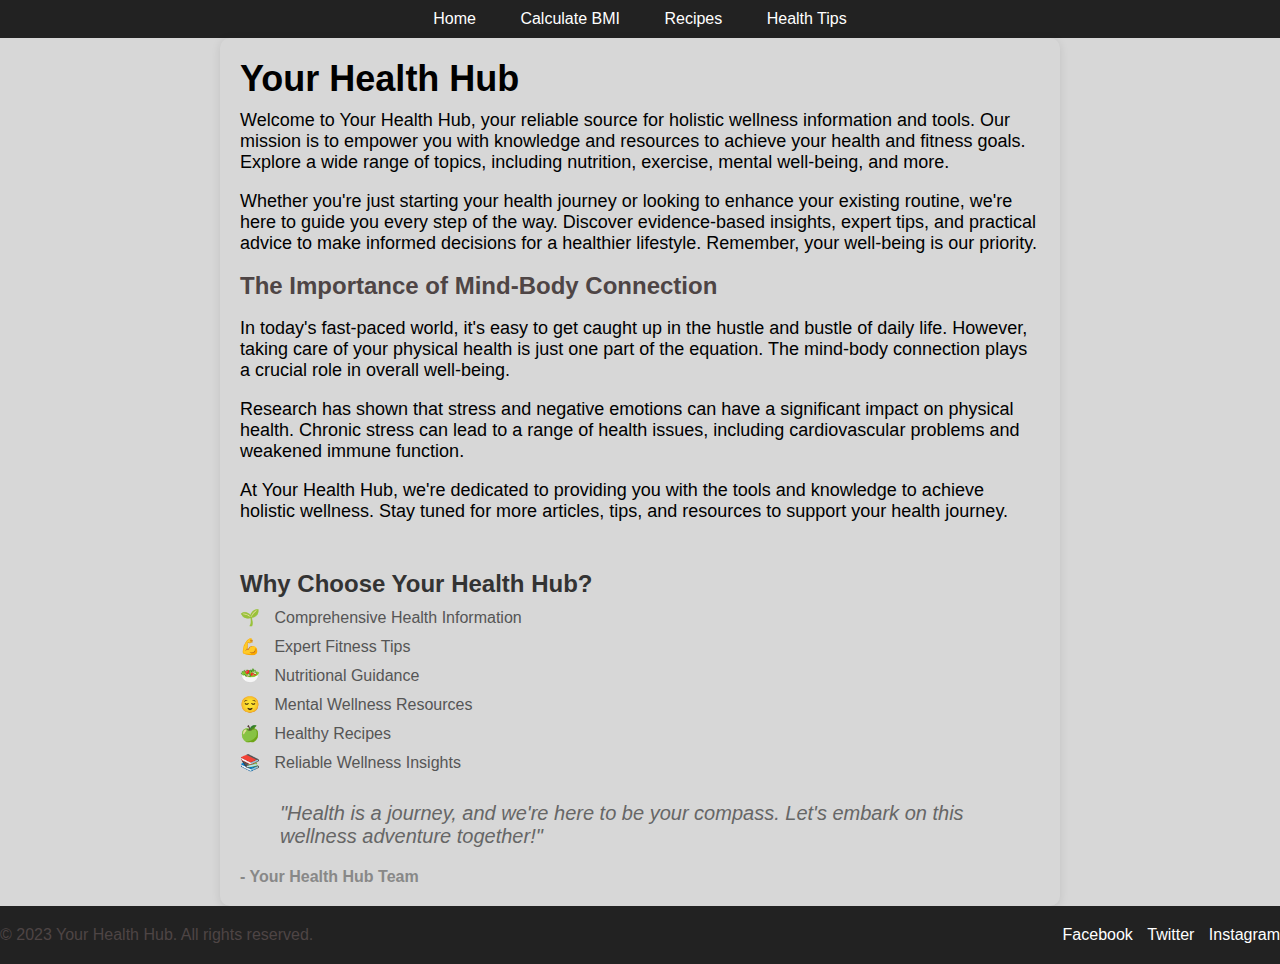
<file: index.html>
<!DOCTYPE html>
<html lang="en">
  <head>
    <meta charset="UTF-8" />
    <meta name="viewport" content="width=device-width, initial-scale=1.0" />
    <link rel="stylesheet" href="styles.css" media="screen" />
    <title>Your Health Hub</title>
  </head>
  <body>
    <script>

        // Fetches the nav bar and the footer from the static.html
      fetch("static.html")
        .then((response) => response.text())
        .then((data) => {
          const parser = new DOMParser();
          const doc = parser.parseFromString(data, "text/html");
          const header = doc.querySelector("header");
          const footer = doc.querySelector("footer");

          document.body.insertBefore(header, document.body.firstChild);
          document.body.appendChild(footer);
        })
        .catch((error) =>
          console.error("Error loading navigation and footer:", error)
        );
    </script>

    <main>
      <div id="content-placeholder">

        <div class="container">
          <div class="blog-post">
            <!-- Opening paragraph for the website with a brief description -->
            <h1 class="heading-index">Your Health Hub</h1>
            <p class="index-para">
              Welcome to Your Health Hub, your reliable source for holistic
              wellness information and tools. Our mission is to empower you with
              knowledge and resources to achieve your health and fitness goals.
              Explore a wide range of topics, including nutrition, exercise,
              mental well-being, and more.</p> <br>
            <p class = "index-para" >Whether you're just starting your
              health journey or looking to enhance your existing routine, we're
              here to guide you every step of the way. Discover evidence-based
              insights, expert tips, and practical advice to make informed
              decisions for a healthier lifestyle. Remember, your well-being is
              our priority.
            </p>
           <!-- Main content div -->
            <div class="blog-content">
             <br> <h2 >
                The Importance of Mind-Body Connection
              </h2><br>
              <p class="index-para">
                In today's fast-paced world, it's easy to get caught up in the
                hustle and bustle of daily life. However, taking care of your
                physical health is just one part of the equation. The mind-body
                connection plays a crucial role in overall well-being.
              </p><br>
              <p class="index-para">
                Research has shown that stress and negative emotions can have a
                significant impact on physical health. Chronic stress can lead
                to a range of health issues, including cardiovascular problems
                and weakened immune function.
              </p><br>
            
              <p class="index-para">
                At Your Health Hub, we're dedicated to providing you with the
                tools and knowledge to achieve holistic wellness. Stay tuned for
                more articles, tips, and resources to support your health
                journey.
              </p><br>
            </div>

            <!-- Benefits div -->
            <div class="benefits-section">
              <h2>Why Choose Your Health Hub?</h2>
              <ul>
                <li>
                  <span class="icon">🌱</span> Comprehensive Health Information
                </li>
                <li><span class="icon">💪</span> Expert Fitness Tips</li>
                <li><span class="icon">🥗</span> Nutritional Guidance</li>
                <li><span class="icon">😌</span> Mental Wellness Resources</li>
                <li><span class="icon">🍏</span> Healthy Recipes</li>
                <li><span class="icon">📚</span> Reliable Wellness Insights</li>
              </ul>
            </div>
            <!-- Ending -->
            <div class="quote-section">
              <blockquote>
                "Health is a journey, and we're here to be your compass. Let's
                embark on this wellness adventure together!"
              </blockquote>
              <p>- Your Health Hub Team</p>
            </div>
          </div>
        </div>
      </div>
    </main>

    <script src="script.js"></script>
  </body>
</html>
</file>
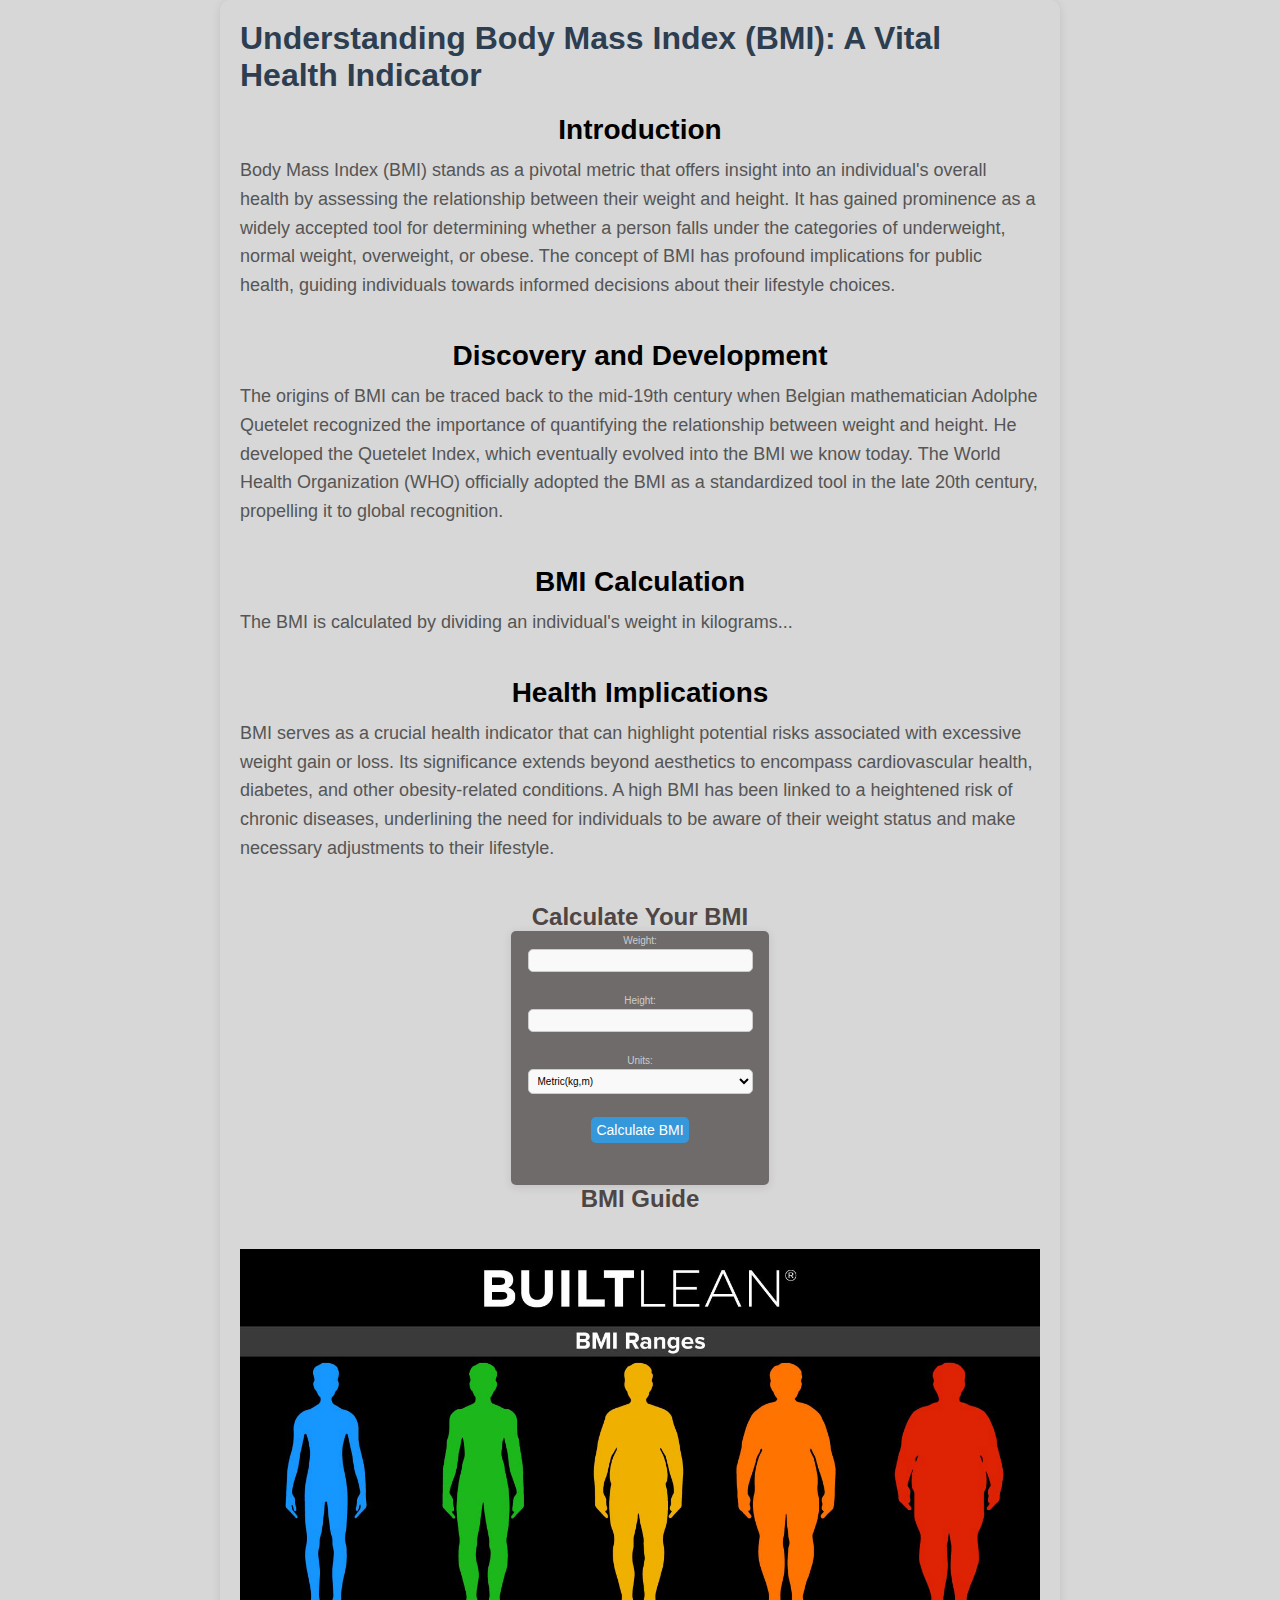
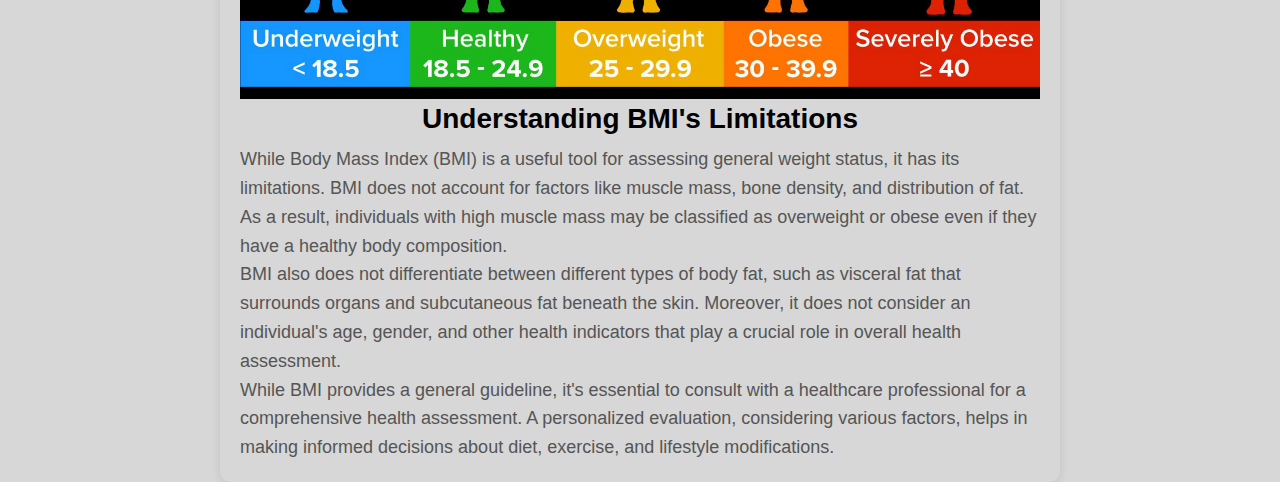
<file: bmi.html>
<!DOCTYPE html>
<html lang="en">
<head>
    <meta charset="UTF-8">
    <meta name="viewport" content="width=device-width, initial-scale=1.0">
    <link rel="stylesheet" type="text/css" href="styles.css">
    <title>Your Health Hub - BMI Calculator</title>
</head>
<body>
    <div class="container">
        <!-- Info Section -->
        <section id="info">
            <h1 class="essay-heading">Understanding Body Mass Index (BMI): A Vital Health Indicator</h1>
            
            <!-- Introduction -->
            <section class="essay-section">
                <h2 class="section-heading">Introduction</h2>
                <p class = "bmi-para">Body Mass Index (BMI) stands as a pivotal metric that offers insight into an individual's overall health by assessing the relationship between their weight and height. It has gained prominence as a widely accepted tool for determining whether a person falls under the categories of underweight, normal weight, overweight, or obese. The concept of BMI has profound implications for public health, guiding individuals towards informed decisions about their lifestyle choices.</p>
            </section>
            
            <!-- Discovery and Development -->
            <section class="essay-section">
                <h2 class="section-heading">Discovery and Development</h2>
                <p class = "bmi-para">The origins of BMI can be traced back to the mid-19th century when Belgian mathematician Adolphe Quetelet recognized the importance of quantifying the relationship between weight and height. He developed the Quetelet Index, which eventually evolved into the BMI we know today. The World Health Organization (WHO) officially adopted the BMI as a standardized tool in the late 20th century, propelling it to global recognition.</p>
            </section>
            
            <!-- BMI Calculation -->
            <section class="essay-section">
                <h2 class="section-heading">BMI Calculation</h2>
                <p class="bmi-para">The BMI is calculated by dividing an individual's weight in kilograms...</p>
            </section>
            
            <!-- Health Implications -->
            <section class="essay-section">
                <h2 class="section-heading">Health Implications</h2>
                <p class = "bmi-para">BMI serves as a crucial health indicator that can highlight potential risks associated with excessive weight gain or loss. Its significance extends beyond aesthetics to encompass cardiovascular health, diabetes, and other obesity-related conditions. A high BMI has been linked to a heightened risk of chronic diseases, underlining the need for individuals to be aware of their weight status and make necessary adjustments to their lifestyle.</p>
            </section>
        </section>

        <!-- BMI Calculator Section -->
        <section id="bmi">
            <h2 style="text-align: center;">Calculate Your BMI</h2>
            <div class="bmi-content-box">
                <label for="weight" class="custom-label">Weight:</label>
                <input type="number" id="weight" step="0.01" class="custom-input"><br><br>
                
                <label for="height" class="custom-label">Height:</label>
                <input type="number" id="height" step="0.01" class="custom-input"><br><br>
                
                <label for="unit" class="custom-label">Units:</label>
                <select id="unit" class="custom-input">
                    <option value="metric">Metric(kg,m)</option>
                    <option value="imperial">Imperial(lbs,in)</option>
                </select><br><br>
                
                <button onclick="calculateBMI()" class="custom-button">Calculate BMI</button><br><br>
                <div id="result" class="custom-result"></div>
            </div>
            

        <!-- BMI Chart Section -->
        <section id="chart">
            <h2 style="text-align: center;">BMI Guide</h2><br><br>
            <div class="image-container">
                <img src="Bmi-chart.jpg" alt="Bmi Chart" class="responsive-image">
            </div>
        </section>

        <!-- Ending Section -->
        <section id="ending">
            <div>
                <h2 class="section-heading">Understanding BMI's Limitations</h2>
                <p class="bmi-para">While Body Mass Index (BMI) is a useful tool for assessing general weight status, it has its limitations. BMI does not account for factors like muscle mass, bone density, and distribution of fat. As a result, individuals with high muscle mass may be classified as overweight or obese even if they have a healthy body composition.</p>
                <p class="bmi-para">BMI also does not differentiate between different types of body fat, such as visceral fat that surrounds organs and subcutaneous fat beneath the skin. Moreover, it does not consider an individual's age, gender, and other health indicators that play a crucial role in overall health assessment.</p>
                <p class="bmi-para">While BMI provides a general guideline, it's essential to consult with a healthcare professional for a comprehensive health assessment. A personalized evaluation, considering various factors, helps in making informed decisions about diet, exercise, and lifestyle modifications.</p>
            </div>
        </section>
    </div>
    <script src="script.js"></script>
</body>
</html>
</file>
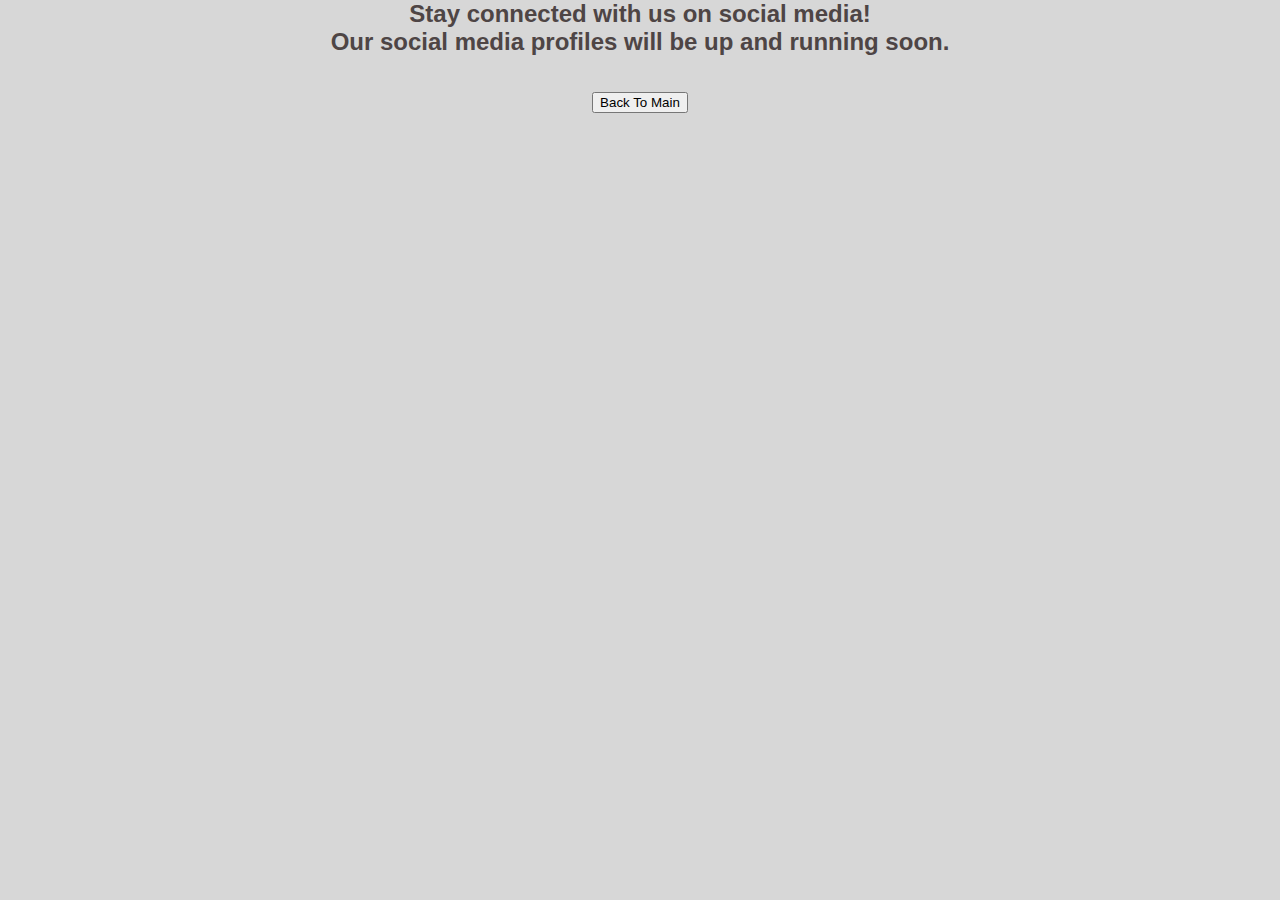
<file: Message.html>
<!DOCTYPE html>
<html lang="en">
  <head>
    <meta charset="UTF-8" />
    <meta name="viewport" content="width=device-width, initial-scale=1.0" />
    <link rel="stylesheet" href="styles.css" media="screen" />
    <title>Your Health Hub</title>
  </head>
  <body>

    <div  id="socialMediaMessage">
        <h2 style="text-align: center">Stay connected with us on social media!<br>Our social media profiles will be up and running soon.</h2> <br><br>

       <div class=" backtomain"><a href="index.html"><button>Back To Main</button></a></div>
    </div>
    
  </body></html>
</file>
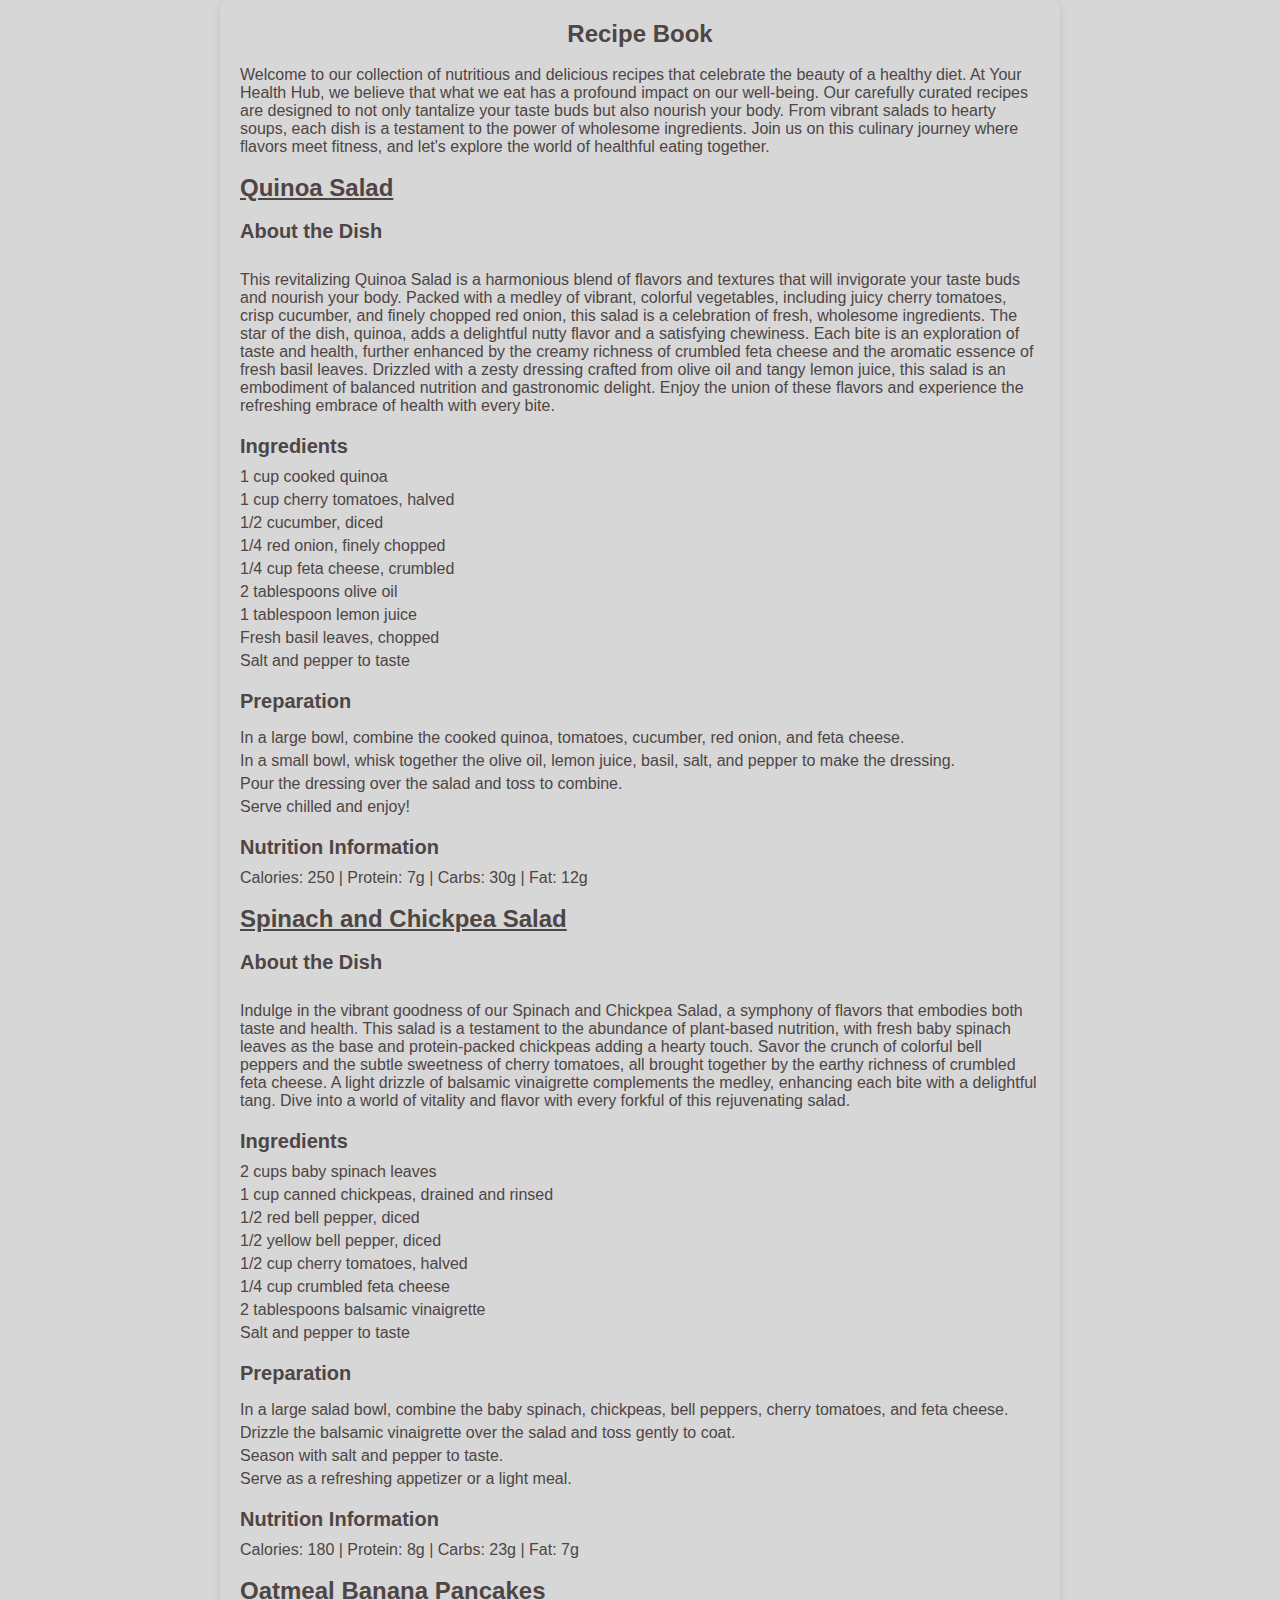
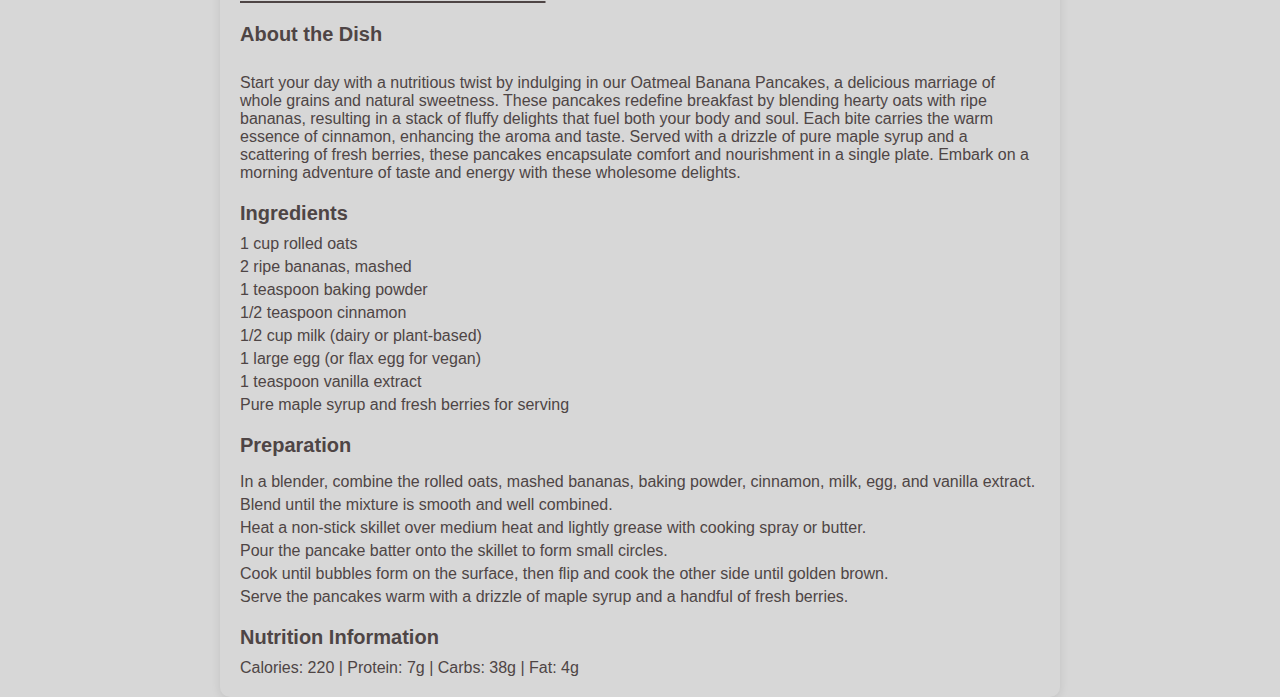
<file: recipes.html>
<!DOCTYPE html>
<html lang="en">
<head>
    <meta charset="UTF-8">
    <meta name="viewport" content="width=device-width, initial-scale=1.0">
    <link rel="stylesheet" type="text/css" href="styles.css">
    <title>Your Health Hub - Recipe</title>
</head>
<body>
    <section id="recipe">
        <div class="container">
            <h2 style="text-align: center;"> Recipe Book</h2><br>
            <p>Welcome to our collection of nutritious and delicious recipes that celebrate the beauty of a healthy diet. At Your Health Hub, we believe that what we eat has a profound impact on our well-being. Our carefully curated recipes are designed to not only tantalize your taste buds but also nourish your body. From vibrant salads to hearty soups, each dish is a testament to the power of wholesome ingredients. Join us on this culinary journey where flavors meet fitness, and let's explore the world of healthful eating together.
  </p><br>
            <h2 class="custom-h2" style="text-decoration: underline;">Quinoa Salad</h2><br>    
                    <h3 class="custom-h3">About the Dish</h3><br>
                    <p>This revitalizing Quinoa Salad is a harmonious blend of flavors and textures that will invigorate your taste buds and nourish your body. Packed with a medley of vibrant, colorful vegetables, including juicy cherry tomatoes, crisp cucumber, and finely chopped red onion, this salad is a celebration of fresh, wholesome ingredients. The star of the dish, quinoa, adds a delightful nutty flavor and a satisfying chewiness. Each bite is an exploration of taste and health, further enhanced by the creamy richness of crumbled feta cheese and the aromatic essence of fresh basil leaves. Drizzled with a zesty dressing crafted from olive oil and tangy lemon juice, this salad is an embodiment of balanced nutrition and gastronomic delight. Enjoy the union of these flavors and experience the refreshing embrace of health with every bite.</p>
            <div class="recipe-section">
                <h2 class="custom-h2">Ingredients</h2>
                <ul class="custom-list">
                    <li>1 cup cooked quinoa</li>
                    <li>1 cup cherry tomatoes, halved</li>
                    <li>1/2 cucumber, diced</li>
                    <li>1/4 red onion, finely chopped</li>
                    <li>1/4 cup feta cheese, crumbled</li>
                    <li>2 tablespoons olive oil</li>
                    <li>1 tablespoon lemon juice</li>
                    <li>Fresh basil leaves, chopped</li>
                    <li>Salt and pepper to taste</li>
                </ul>
            </div>
            <div class="recipe-section">
                <h2 class="custom-h2">Preparation</h2>
                <ol class="custom-list">
                    <li>In a large bowl, combine the cooked quinoa, tomatoes, cucumber, red onion, and feta cheese.</li>
                    <li>In a small bowl, whisk together the olive oil, lemon juice, basil, salt, and pepper to make the dressing.</li>
                    <li>Pour the dressing over the salad and toss to combine.</li>
                    <li>Serve chilled and enjoy!</li>
                </ol>
            </div>
            <div class="recipe-section">
                <h2 class="custom-h2">Nutrition Information</h2>
                <p>Calories: 250 | Protein: 7g | Carbs: 30g | Fat: 12g</p>
            </div><br>
       
   
        <div class="content-box">
            <h2 class="custom-h2" style="text-decoration: underline;">Spinach and Chickpea Salad</h2><br>
            <h3 class="custom-h3">About the Dish</h3><br>
            <p>Indulge in the vibrant goodness of our Spinach and Chickpea Salad, a symphony of flavors that embodies both taste and health. This salad is a testament to the abundance of plant-based nutrition, with fresh baby spinach leaves as the base and protein-packed chickpeas adding a hearty touch. Savor the crunch of colorful bell peppers and the subtle sweetness of cherry tomatoes, all brought together by the earthy richness of crumbled feta cheese. A light drizzle of balsamic vinaigrette complements the medley, enhancing each bite with a delightful tang. Dive into a world of vitality and flavor with every forkful of this rejuvenating salad.</p>
            <div class="recipe-section">
                <h2 class="custom-h2">Ingredients</h2>
                <ul class="custom-list">
                    <li>2 cups baby spinach leaves</li>
                    <li>1 cup canned chickpeas, drained and rinsed</li>
                    <li>1/2 red bell pepper, diced</li>
                    <li>1/2 yellow bell pepper, diced</li>
                    <li>1/2 cup cherry tomatoes, halved</li>
                    <li>1/4 cup crumbled feta cheese</li>
                    <li>2 tablespoons balsamic vinaigrette</li>
                    <li>Salt and pepper to taste</li>
                </ul>
            </div>
            <div class="recipe-section">
                <h2 class="custom-h2">Preparation</h2>
                <ol class="custom-list">
                    <li>In a large salad bowl, combine the baby spinach, chickpeas, bell peppers, cherry tomatoes, and feta cheese.</li>
                    <li>Drizzle the balsamic vinaigrette over the salad and toss gently to coat.</li>
                    <li>Season with salt and pepper to taste.</li>
                    <li>Serve as a refreshing appetizer or a light meal.</li>
                </ol>
            </div>
            <div class="recipe-section">
                <h2 class="custom-h2">Nutrition Information</h2>
                <p>Calories: 180 | Protein: 8g | Carbs: 23g | Fat: 7g</p><br>
            </div>
        </div>
        <div class="content-box">
            <h2 class="custom-h2" style="text-decoration: underline;">Oatmeal Banana Pancakes</h2><br>
            <h3 class="custom-h3">About the Dish</h3><br>
            <p>Start your day with a nutritious twist by indulging in our Oatmeal Banana Pancakes, a delicious marriage of whole grains and natural sweetness. These pancakes redefine breakfast by blending hearty oats with ripe bananas, resulting in a stack of fluffy delights that fuel both your body and soul. Each bite carries the warm essence of cinnamon, enhancing the aroma and taste. Served with a drizzle of pure maple syrup and a scattering of fresh berries, these pancakes encapsulate comfort and nourishment in a single plate. Embark on a morning adventure of taste and energy with these wholesome delights.</p>
            <div class="recipe-section">
                <h2 class="custom-h2">Ingredients</h2>
                <ul class="custom-list">
                    <li>1 cup rolled oats</li>
                    <li>2 ripe bananas, mashed</li>
                    <li>1 teaspoon baking powder</li>
                    <li>1/2 teaspoon cinnamon</li>
                    <li>1/2 cup milk (dairy or plant-based)</li>
                    <li>1 large egg (or flax egg for vegan)</li>
                    <li>1 teaspoon vanilla extract</li>
                    <li>Pure maple syrup and fresh berries for serving</li>
                </ul>
            </div>
            <div class="recipe-section">
                <h2 class="custom-h2">Preparation</h2>
                <ol class="custom-list">
                    <li>In a blender, combine the rolled oats, mashed bananas, baking powder, cinnamon, milk, egg, and vanilla extract.</li>
                    <li>Blend until the mixture is smooth and well combined.</li>
                    <li>Heat a non-stick skillet over medium heat and lightly grease with cooking spray or butter.</li>
                    <li>Pour the pancake batter onto the skillet to form small circles.</li>
                    <li>Cook until bubbles form on the surface, then flip and cook the other side until golden brown.</li>
                    <li>Serve the pancakes warm with a drizzle of maple syrup and a handful of fresh berries.</li>
                </ol>
            </div>
            <div class="recipe-section">
                <h2 class="custom-h2">Nutrition Information</h2>
                <p>Calories: 220 | Protein: 7g | Carbs: 38g | Fat: 4g</p>
            </div>
        </div>
    </div>
    </section>   
</body>
</html>
</file>
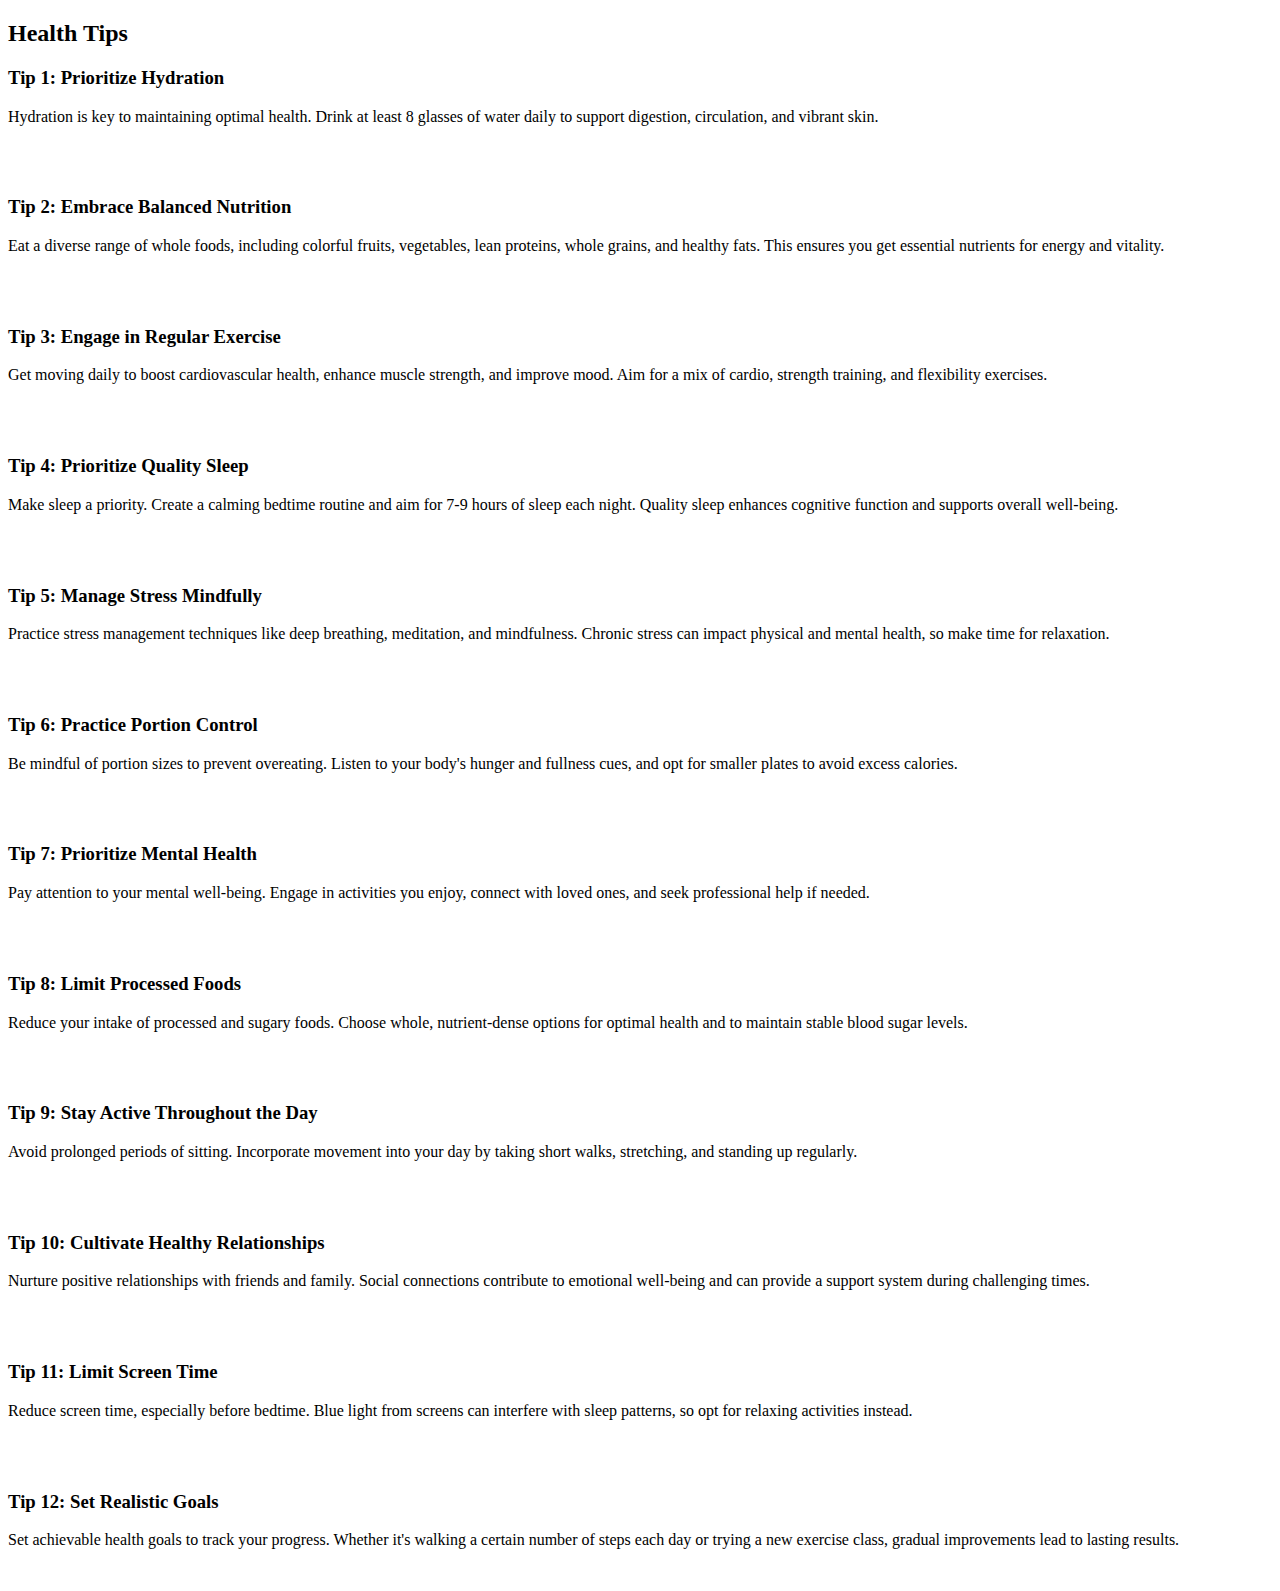
<file: tips.html>
<!DOCTYPE html>
<html lang="en">
<head>
    <meta charset="UTF-8">
    <meta name="viewport" content="width=device-width, initial-scale=1.0">
    <title>Your Health Hub - Section Name</title>
</head>
<body>
    <section id="tips" class = "container">
        <h2 class="section-heading">Health Tips</h2>
        
        <!-- Tips are added manually but wwill later be changed with the an external API to randomize them  -->
        <div class="tip">
            <h3>Tip 1: Prioritize Hydration</h3>
            <p>Hydration is key to maintaining optimal health. Drink at least 8 glasses of water daily to support digestion, circulation, and vibrant skin.</p>
        </div><br><br>
        
        <div class="tip">
            <h3>Tip 2: Embrace Balanced Nutrition</h3>
            <p>Eat a diverse range of whole foods, including colorful fruits, vegetables, lean proteins, whole grains, and healthy fats. This ensures you get essential nutrients for energy and vitality.</p>
        </div><br><br>
        
        <div class="tip">
            <h3>Tip 3: Engage in Regular Exercise</h3>
            <p>Get moving daily to boost cardiovascular health, enhance muscle strength, and improve mood. Aim for a mix of cardio, strength training, and flexibility exercises.</p>
        </div><br><br>
        
        <div class="tip">
            <h3>Tip 4: Prioritize Quality Sleep</h3>
            <p>Make sleep a priority. Create a calming bedtime routine and aim for 7-9 hours of sleep each night. Quality sleep enhances cognitive function and supports overall well-being.</p>
        </div><br><br>
        
        <div class="tip">
            <h3>Tip 5: Manage Stress Mindfully</h3>
            <p>Practice stress management techniques like deep breathing, meditation, and mindfulness. Chronic stress can impact physical and mental health, so make time for relaxation.</p>
        </div><br><br>
        
        <div class="tip">
            <h3>Tip 6: Practice Portion Control</h3>
            <p>Be mindful of portion sizes to prevent overeating. Listen to your body's hunger and fullness cues, and opt for smaller plates to avoid excess calories.</p>
        </div><br><br>
        
        <div class="tip">
            <h3>Tip 7: Prioritize Mental Health</h3>
            <p>Pay attention to your mental well-being. Engage in activities you enjoy, connect with loved ones, and seek professional help if needed.</p>
        </div><br><br>
        
        <div class="tip">
            <h3>Tip 8: Limit Processed Foods</h3>
            <p>Reduce your intake of processed and sugary foods. Choose whole, nutrient-dense options for optimal health and to maintain stable blood sugar levels.</p>
        </div><br><br>
        
        <div class="tip">
            <h3>Tip 9: Stay Active Throughout the Day</h3>
            <p>Avoid prolonged periods of sitting. Incorporate movement into your day by taking short walks, stretching, and standing up regularly.</p>
        </div><br><br>
        
        <div class="tip">
            <h3>Tip 10: Cultivate Healthy Relationships</h3>
            <p>Nurture positive relationships with friends and family. Social connections contribute to emotional well-being and can provide a support system during challenging times.</p>
        </div><br><br>
        
        <div class="tip">
            <h3>Tip 11: Limit Screen Time</h3>
            <p>Reduce screen time, especially before bedtime. Blue light from screens can interfere with sleep patterns, so opt for relaxing activities instead.</p>
        </div><br><br>
        
        <div class="tip">
            <h3>Tip 12: Set Realistic Goals</h3>
            <p>Set achievable health goals to track your progress. Whether it's walking a certain number of steps each day or trying a new exercise class, gradual improvements lead to lasting results.</p>
        </div><br>
    </section>
    
</body>
</html>
</file>
<file: styles.css>
body, h1, h2, h3, p, ul, li {
    margin: 0;
    padding: 0;
}

body {
    font-family: Arial, sans-serif;
    background-color: #d7d7d7;
    color: #4e4545;
}


header {
    background-color: #222;
    padding: 10px 0;
}

nav ul {
    list-style: none;
    text-align: center;
}

nav ul li {
    display: inline-block;
    margin: 0 20px;
}

nav ul li a {
    text-decoration: none;
    color: #fff;
}


.main {
    max-width: 1200px;
    margin: 0 auto;
    padding: 20px;
}

.heading-index{
    font-size: 36px; 
    color: #000000;
     margin-bottom: 10px;
     text-align: left;
}
.index-para{
    font-size: 18px;
     color: #000000; 
     text-align: left;
}

.home-container {
    max-width: 800px;
    margin: 0 auto;
    padding: 20px;
    border-radius: 10px;
    box-shadow: 0 2px 10px rgba(0, 0, 0, 0.1);
    text-align: left;
}

.homepage-content {
    padding: 20px;
    text-align: center;
   
    border-radius: 10px;
    box-shadow: 0 2px 10px rgba(0, 0, 0, 0.1);
}


.benefits-section {
    margin-top: 30px;
}

.benefits-section h2 {
    font-size: 24px;
    color: #333;
}

.benefits-section ul {
    list-style: none;
    padding: 0;
    margin-top: 10px;
}

.benefits-section li {
    margin: 10px 0;
    font-size: 16px;
    color: #555;
}

.benefits-section .icon {
    margin-right: 10px;
}


.quote-section {
    margin-top: 30px;
}

.quote-section blockquote {
    font-size: 20px;
    font-style: italic;
    color: #666;
}

.quote-section p {
    font-weight: bold;
    margin-top: 10px;
    color: #888;
}

footer {
    background-color: #222;
    text-align: center;
    padding: 20px 0;
}

.footer-content {
    display: flex;
    justify-content: space-between;
    align-items: center;
}

.social-links a {
    color: #fff;
    text-decoration: none;
    margin-left: 10px;
}



.bmi-content-box {
    background-color: #6f6b6b;
    padding: 4px;
    border-radius: 5px;
    box-shadow: 0 2px 10px rgba(0, 0, 0, 0.1);
    text-align: center;
    width: 250px;
    margin: 0 auto;
}



.custom-label {
    display: block;
    margin-bottom: 3px;
    color: #ccc;
    font-size: 10px;
}


.custom-input {
    width: 90%;
    padding: 5px;
    margin-bottom: 5px;
    border: 1px solid #ccc;
    border-radius: 5px;
    background-color: #f9f9f9;
    box-sizing: border-box;
    font-size: 10px;
}


.custom-button {
    background-color: #3498db;
    color: white;
    padding: 5px 5px;
    border: none;
    border-radius: 5px;
    cursor: pointer;
    font-size: 14px;
    transition: background-color 0.3s ease;
}

.custom-button:hover {
    background-color: #2980b9;
}


.custom-result {
    margin-top: 20px;
    color: #fff;
    font-size: 16px;
}

.image-container {
    max-width: 800px;
    margin: 0 auto;
}

.responsive-image {
    width: 100%; 
    height: auto; 
}
.essay-container {
    max-width: 800px;
    margin: 0 auto;
    padding: 20px;
    font-family: Arial, sans-serif;
    background-color: #f5f5f5;
    color: #333;
}


.essay-heading {
    font-size: 32px;
    margin-bottom: 20px;
    color: #2c3e50; 

}


.essay-section {
    margin-bottom: 40px;
}


.section-heading {
    font-size: 28px;
    margin-bottom: 10px;
    color: #000000; 
    text-align: center;
}

.bmi-para    {   font-size: 18px;
    line-height: 1.6;
    color: #555;
}


.custom-h2 {
    font-size: 24px;
    margin-top: 0;
}

.custom-h3 {
    font-size: 20px;
    margin-bottom: 10px;
}

.custom-list {
    list-style: none;
    padding: 0;
}

.custom-list li {
    margin-bottom: 5px;
}


.container {
    max-width: 800px;
    margin: 0 auto;
    padding: 20px;
    border-radius: 10px;
    box-shadow: 0 2px 10px rgba(0, 0, 0, 0.1);
    text-align: left;
}


.recipe-header {
    display: flex;
    align-items: center;
}




.recipe-description {
    margin-top: 20px;
}


.recipe-section {
    margin-top: 20px;
}

.recipe-section h2 {
    font-size: 20px;
    margin-bottom: 10px;
}


.backtomain{
    text-align: center;
}

@media screen and (max-width: 767px) {
    /* Change to block on smaller screens */
    nav ul li {
        display: block;
        margin: 10px 0; 
    }
}
</file>
